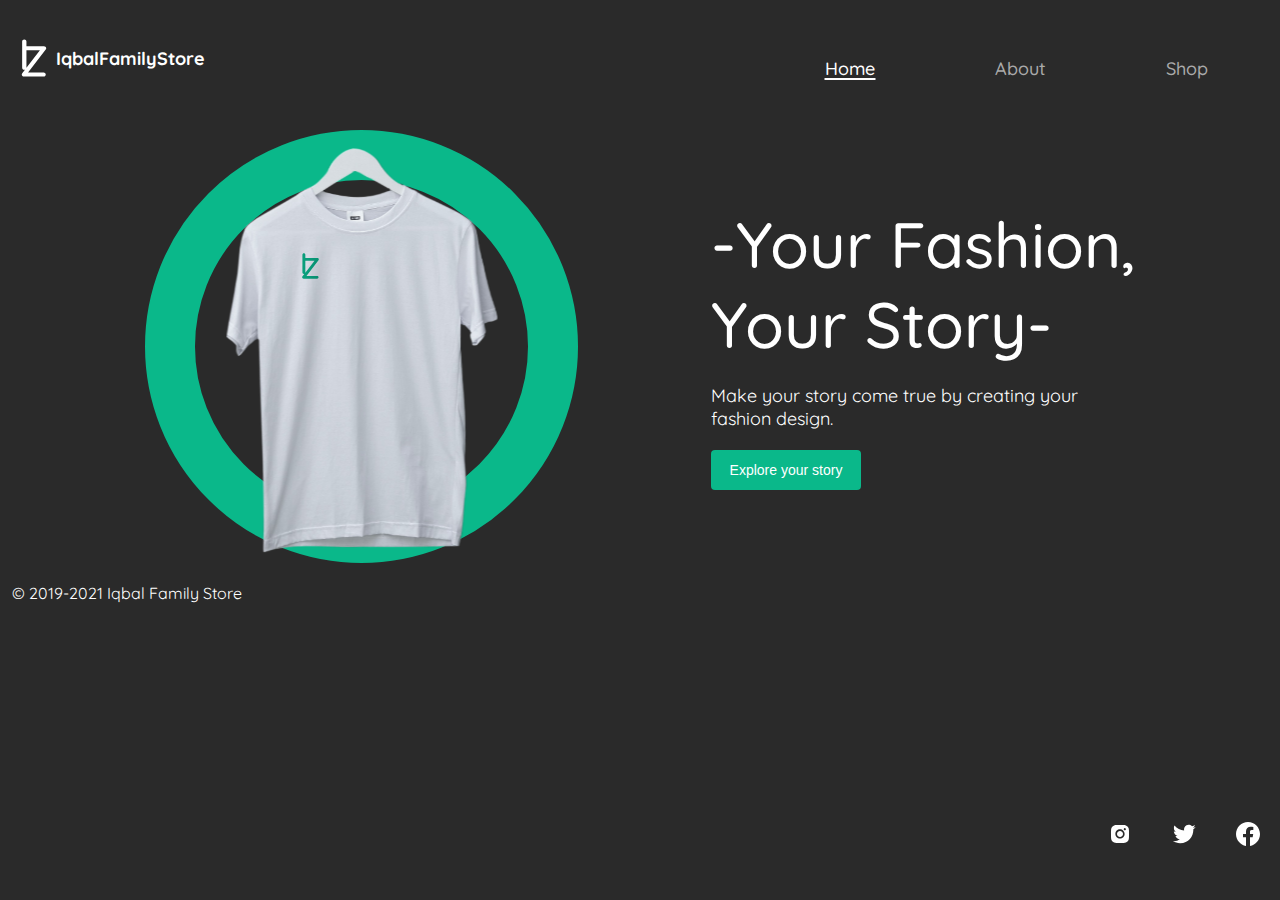
<file: index.html>
<!DOCTYPE html>
<html lang="en">

<head>
    <meta charset="UTF-8">
    <meta http-equiv="X-UA-Compatible" content="IE=edge">
    <meta name="viewport" content="width=device-width, initial-scale=1.0">
    <title>IqbalStore</title>
    <link rel="stylesheet" href="styles/main.css">
    <link rel="preconnect" href="https://fonts.googleapis.com">
    <link rel="preconnect" href="https://fonts.gstatic.com" crossorigin>
    <link href="https://fonts.googleapis.com/css2?family=Quicksand:wght@300;400;500;600;700&display=swap" rel="stylesheet">
    <!-- ICON -->
    <link rel="shortcut icon" href="images/img/favicon/favicon.ico" type="image/x-icon">
    <link rel="icon" href="images/img/favicon/favicon.ico" type="image/x-icon">
</head>

<body>
    <!-- NAVBAR -->
    <nav class="container">
        <div class="navbar">
            <!-- BRAND -->
            <a href="index.html" class="navbar-brand">
                <img class="img-brand" src="images/img/logoWhite.svg" alt="Logo Iqbal Store">
                <p class="name-brand">IqbalFamilyStore</p>
            </a>
            <!-- LINKS -->
            <ul class="navbar-nav">
                <li class="nav-item">
                    <a href="index.html" data-link class="nav-link">Home</a>
                </li>
                <li class="nav-item">
                    <a href="about.html" data-link class="nav-link">About</a>
                </li>
                <li class="nav-item">
                    <a href="shop.html" data-link class="nav-link">Shop</a>
                </li>
            </ul>
        </div>
    </nav>

    <!-- HERO -->
    <header class="hero container">
        <div class="hero-left">
            <div class="circle"></div>
            <img class="img-tshirt" width="273" src="images/content/img-tshirt.svg" alt="T-Shirt">
        </div>
        <div class="hero-right">
            <h1 class="hero-title">-Your Fashion,<br>Your Story-</h1>
            <p class="hero-subtitle">
                Make your story come true by creating your<br>fashion design.
            </p>
            <a href="shop.html" class="cta">
                <button class="btn btn-primary">Explore your story</button>
            </a>
        </div>

        <!-- SOCIAL MEDIA -->
        <ul class="social-media">
            <li class="social-item">
                <a href="https://www.instagram.com/iqbalzayyan/" target="_blank" class="social-link">
                    <svg width="24" height="24" viewBox="0 0 24 24" fill="none" xmlns="http://www.w3.org/2000/svg">
                        <path d="M20.9471 8.305C20.937 7.54762 20.7952 6.79777 20.5281 6.089C20.2964 5.49115 19.9426 4.94819 19.4892 4.49483C19.0359 4.04146 18.4929 3.68765 17.8951 3.456C17.1954 3.19335 16.4562 3.05134 15.7091 3.036C14.7471 2.993 14.4421 2.981 12.0001 2.981C9.55807 2.981 9.24507 2.981 8.29007 3.036C7.54323 3.05145 6.80442 3.19346 6.10507 3.456C5.50713 3.68749 4.96409 4.04124 4.5107 4.49463C4.05731 4.94802 3.70356 5.49105 3.47207 6.089C3.2089 6.78813 3.06719 7.52711 3.05307 8.274C3.01007 9.237 2.99707 9.542 2.99707 11.984C2.99707 14.426 2.99707 14.738 3.05307 15.694C3.06807 16.442 3.20907 17.18 3.47207 17.881C3.70395 18.4788 4.05797 19.0216 4.51151 19.4748C4.96505 19.928 5.50813 20.2816 6.10607 20.513C6.8035 20.7862 7.54244 20.9384 8.29107 20.963C9.25407 21.006 9.55907 21.019 12.0011 21.019C14.4431 21.019 14.7561 21.019 15.7111 20.963C16.4582 20.9483 17.1974 20.8066 17.8971 20.544C18.4948 20.3121 19.0376 19.9582 19.4909 19.5048C19.9442 19.0515 20.2982 18.5087 20.5301 17.911C20.7931 17.211 20.9341 16.473 20.9491 15.724C20.9921 14.762 21.0051 14.457 21.0051 12.014C21.0031 9.572 21.0031 9.262 20.9471 8.305ZM11.9941 16.602C9.44007 16.602 7.37107 14.533 7.37107 11.979C7.37107 9.425 9.44007 7.356 11.9941 7.356C13.2202 7.356 14.396 7.84306 15.263 8.71004C16.13 9.57702 16.6171 10.7529 16.6171 11.979C16.6171 13.2051 16.13 14.381 15.263 15.2479C14.396 16.1149 13.2202 16.602 11.9941 16.602ZM16.8011 8.263C16.6595 8.26313 16.5192 8.23533 16.3884 8.18121C16.2575 8.12708 16.1386 8.04768 16.0385 7.94755C15.9384 7.84742 15.859 7.72853 15.8049 7.59768C15.7507 7.46684 15.7229 7.3266 15.7231 7.185C15.7231 7.0435 15.7509 6.90338 15.8051 6.77265C15.8592 6.64193 15.9386 6.52314 16.0387 6.42309C16.1387 6.32303 16.2575 6.24367 16.3882 6.18952C16.519 6.13537 16.6591 6.1075 16.8006 6.1075C16.9421 6.1075 17.0822 6.13537 17.2129 6.18952C17.3436 6.24367 17.4624 6.32303 17.5625 6.42309C17.6625 6.52314 17.7419 6.64193 17.796 6.77265C17.8502 6.90338 17.8781 7.0435 17.8781 7.185C17.8781 7.781 17.3961 8.263 16.8011 8.263Z"/>
                        <path d="M11.994 14.982C13.6525 14.982 14.997 13.6375 14.997 11.979C14.997 10.3205 13.6525 8.97601 11.994 8.97601C10.3355 8.97601 8.99097 10.3205 8.99097 11.979C8.99097 13.6375 10.3355 14.982 11.994 14.982Z"/>
                    </svg>
                </a>
            </li>
            <li class="social-item">
                <a href="#" class="social-link">
                    <svg width="24" height="24" viewBox="0 0 24 24" fill="none" xmlns="http://www.w3.org/2000/svg">
                        <path d="M23.643 4.93699C22.808 5.30699 21.911 5.55699 20.968 5.66999C21.941 5.08778 22.669 4.17146 23.016 3.09199C22.1019 3.63498 21.1014 4.01719 20.058 4.22199C19.3564 3.47286 18.4271 2.97632 17.4143 2.80947C16.4016 2.64261 15.3621 2.81478 14.4572 3.29924C13.5524 3.78371 12.8328 4.55335 12.4102 5.4887C11.9875 6.42404 11.8855 7.47274 12.12 8.47199C10.2677 8.37899 8.45564 7.89754 6.80144 7.0589C5.14723 6.22025 3.68785 5.04315 2.51801 3.60399C2.11801 4.29399 1.88801 5.09399 1.88801 5.94599C1.88757 6.71299 2.07644 7.46823 2.43789 8.14472C2.79934 8.82121 3.32217 9.39803 3.96001 9.82399C3.22029 9.80045 2.49688 9.60058 1.85001 9.24099V9.30099C1.84994 10.3767 2.22204 11.4194 2.90319 12.252C3.58434 13.0846 4.53258 13.6559 5.58701 13.869C4.9008 14.0547 4.18135 14.0821 3.48301 13.949C3.78051 14.8746 4.36001 15.684 5.14038 16.2639C5.92075 16.8438 6.86293 17.1652 7.83501 17.183C6.18484 18.4784 4.1469 19.1811 2.04901 19.178C1.67739 19.1781 1.30609 19.1564 0.937012 19.113C3.06649 20.4822 5.54535 21.2088 8.07701 21.206C16.647 21.206 21.332 14.108 21.332 7.95199C21.332 7.75199 21.327 7.54999 21.318 7.34999C22.2293 6.69097 23.0159 5.87489 23.641 4.93999L23.643 4.93699Z" />
                    </svg>
                </a>
            </li>
            <li class="social-item">
                <a href="#" class="social-link">
                    <svg width="24" height="24" viewBox="0 0 24 24" fill="none" xmlns="http://www.w3.org/2000/svg">
                        <path fill-rule="evenodd" clip-rule="evenodd" d="M0 12.067C0 18.033 4.333 22.994 10 24V15.333H7V12H10V9.333C10 6.333 11.933 4.667 14.667 4.667C15.533 4.667 16.467 4.8 17.333 4.933V8H15.8C14.333 8 14 8.733 14 9.667V12H17.2L16.667 15.333H14V24C19.667 22.994 24 18.034 24 12.067C24 5.43 18.6 0 12 0C5.4 0 0 5.43 0 12.067Z" />
                    </svg>
                </a>
            </li>
        </ul>
    </header>

    <footer class="copyright c-hero container">
        <p class="copyright-text">© 2019-2021 Iqbal Family Store</p>
    </footer>

    <!-- SCRIPT -->
    <script src="scripts/main.js"></script>
</body>

</html>
</file>
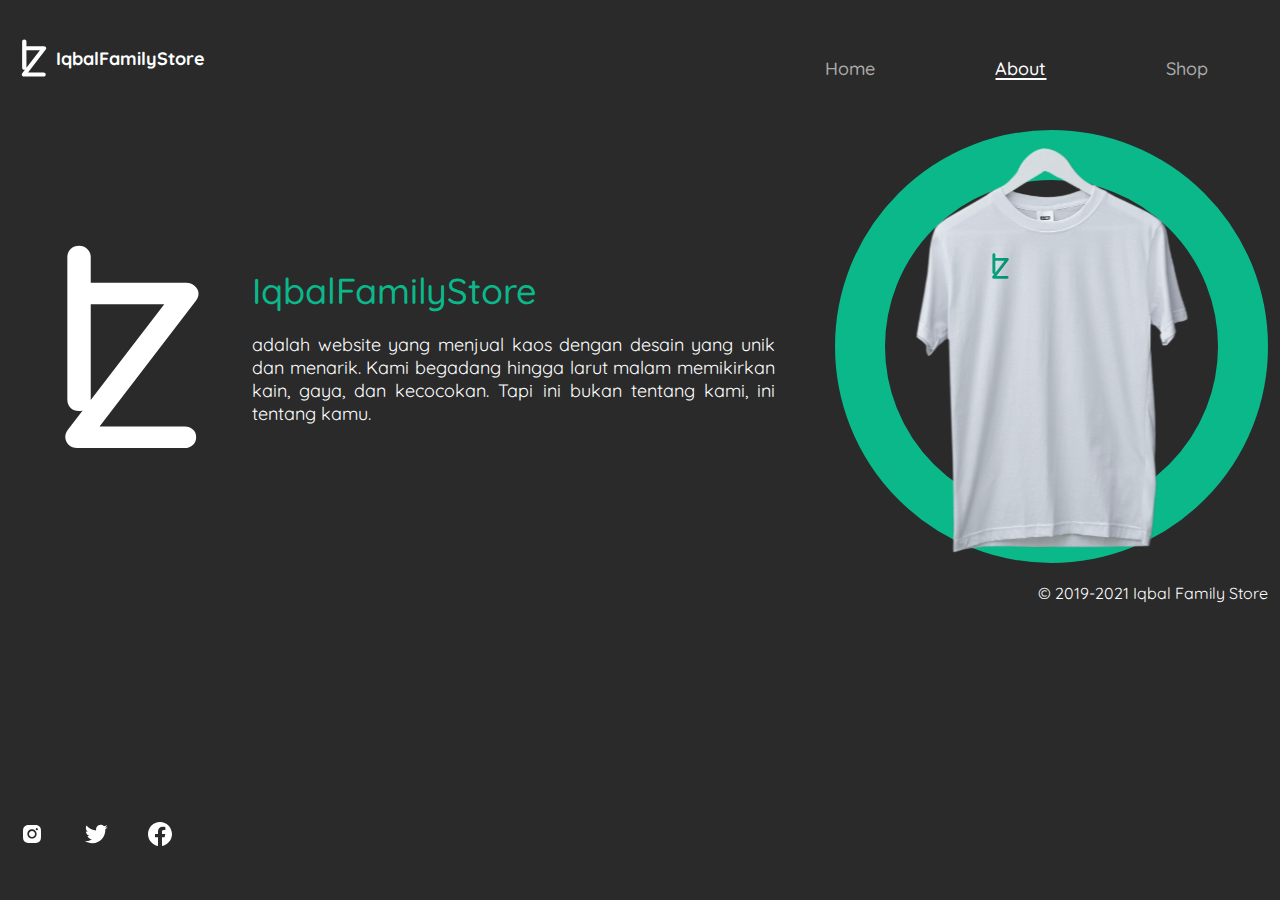
<file: about.html>
<!DOCTYPE html>
<html lang="en">

<head>
    <meta charset="UTF-8">
    <meta http-equiv="X-UA-Compatible" content="IE=edge">
    <meta name="viewport" content="width=device-width, initial-scale=1.0">
    <title>IqbalStore</title>
    <link rel="stylesheet" href="styles/main.css">
    <link rel="preconnect" href="https://fonts.googleapis.com">
    <link rel="preconnect" href="https://fonts.gstatic.com" crossorigin>
    <link href="https://fonts.googleapis.com/css2?family=Quicksand:wght@300;400;500;600;700&display=swap" rel="stylesheet">
    <!-- ICON -->
    <link rel="shortcut icon" href="images/img/favicon/favicon.ico" type="image/x-icon">
    <link rel="icon" href="images/img/favicon/favicon.ico" type="image/x-icon">
</head>

<body>
    <!-- NAVBAR -->
    <nav class="container">
        <div class="navbar">
            <!-- BRAND -->
            <a href="index.html" class="navbar-brand">
                <img class="img-brand" src="images/img/logoWhite.svg" alt="Logo Iqbal Store">
                <p class="name-brand">IqbalFamilyStore</p>
            </a>
            <!-- LINKS -->
            <ul class="navbar-nav">
                <li class="nav-item">
                    <a href="index.html" data-link class="nav-link ">Home</a>
                </li>
                <li class="nav-item">
                    <a href="about.html" data-link class="nav-link">About</a>
                </li>
                <li class="nav-item">
                    <a href="shop.html" data-link class="nav-link">Shop</a>
                </li>
            </ul>
        </div>
    </nav>

    <!-- ABOUT -->
    <header class="about container">
        <div class="about-left">
            <img src="images/img/logoWhite.svg" width="240" alt="Logo IqbalStore">
            <div class="about-brand">
                <h1 class="brand-title">IqbalFamilyStore</h1>
                <p class="brand-subtitle">
                    adalah website yang menjual kaos dengan desain yang unik dan menarik. Kami begadang hingga larut malam memikirkan kain, gaya, dan kecocokan. Tapi ini bukan tentang kami, ini tentang kamu.
                </p>
            </div>
        </div>
        <div class="about-right">
            <div class="circle"></div>
            <img class="img-tshirt" width="273" src="images/content/img-tshirt.svg" alt="T-Shirt">
        </div>

        <!-- SOCIAL MEDIA -->
        <ul class="social-media">
            <li class="social-item">
                <a href="https://www.instagram.com/iqbalzayyan/" target="_blank" class="social-link">
                    <svg width="24" height="24" viewBox="0 0 24 24" fill="none" xmlns="http://www.w3.org/2000/svg">
                        <path d="M20.9471 8.305C20.937 7.54762 20.7952 6.79777 20.5281 6.089C20.2964 5.49115 19.9426 4.94819 19.4892 4.49483C19.0359 4.04146 18.4929 3.68765 17.8951 3.456C17.1954 3.19335 16.4562 3.05134 15.7091 3.036C14.7471 2.993 14.4421 2.981 12.0001 2.981C9.55807 2.981 9.24507 2.981 8.29007 3.036C7.54323 3.05145 6.80442 3.19346 6.10507 3.456C5.50713 3.68749 4.96409 4.04124 4.5107 4.49463C4.05731 4.94802 3.70356 5.49105 3.47207 6.089C3.2089 6.78813 3.06719 7.52711 3.05307 8.274C3.01007 9.237 2.99707 9.542 2.99707 11.984C2.99707 14.426 2.99707 14.738 3.05307 15.694C3.06807 16.442 3.20907 17.18 3.47207 17.881C3.70395 18.4788 4.05797 19.0216 4.51151 19.4748C4.96505 19.928 5.50813 20.2816 6.10607 20.513C6.8035 20.7862 7.54244 20.9384 8.29107 20.963C9.25407 21.006 9.55907 21.019 12.0011 21.019C14.4431 21.019 14.7561 21.019 15.7111 20.963C16.4582 20.9483 17.1974 20.8066 17.8971 20.544C18.4948 20.3121 19.0376 19.9582 19.4909 19.5048C19.9442 19.0515 20.2982 18.5087 20.5301 17.911C20.7931 17.211 20.9341 16.473 20.9491 15.724C20.9921 14.762 21.0051 14.457 21.0051 12.014C21.0031 9.572 21.0031 9.262 20.9471 8.305ZM11.9941 16.602C9.44007 16.602 7.37107 14.533 7.37107 11.979C7.37107 9.425 9.44007 7.356 11.9941 7.356C13.2202 7.356 14.396 7.84306 15.263 8.71004C16.13 9.57702 16.6171 10.7529 16.6171 11.979C16.6171 13.2051 16.13 14.381 15.263 15.2479C14.396 16.1149 13.2202 16.602 11.9941 16.602ZM16.8011 8.263C16.6595 8.26313 16.5192 8.23533 16.3884 8.18121C16.2575 8.12708 16.1386 8.04768 16.0385 7.94755C15.9384 7.84742 15.859 7.72853 15.8049 7.59768C15.7507 7.46684 15.7229 7.3266 15.7231 7.185C15.7231 7.0435 15.7509 6.90338 15.8051 6.77265C15.8592 6.64193 15.9386 6.52314 16.0387 6.42309C16.1387 6.32303 16.2575 6.24367 16.3882 6.18952C16.519 6.13537 16.6591 6.1075 16.8006 6.1075C16.9421 6.1075 17.0822 6.13537 17.2129 6.18952C17.3436 6.24367 17.4624 6.32303 17.5625 6.42309C17.6625 6.52314 17.7419 6.64193 17.796 6.77265C17.8502 6.90338 17.8781 7.0435 17.8781 7.185C17.8781 7.781 17.3961 8.263 16.8011 8.263Z"/>
                        <path d="M11.994 14.982C13.6525 14.982 14.997 13.6375 14.997 11.979C14.997 10.3205 13.6525 8.97601 11.994 8.97601C10.3355 8.97601 8.99097 10.3205 8.99097 11.979C8.99097 13.6375 10.3355 14.982 11.994 14.982Z"/>
                    </svg>
                </a>
            </li>
            <li class="social-item">
                <a href="#" class="social-link">
                    <svg width="24" height="24" viewBox="0 0 24 24" fill="none" xmlns="http://www.w3.org/2000/svg">
                        <path d="M23.643 4.93699C22.808 5.30699 21.911 5.55699 20.968 5.66999C21.941 5.08778 22.669 4.17146 23.016 3.09199C22.1019 3.63498 21.1014 4.01719 20.058 4.22199C19.3564 3.47286 18.4271 2.97632 17.4143 2.80947C16.4016 2.64261 15.3621 2.81478 14.4572 3.29924C13.5524 3.78371 12.8328 4.55335 12.4102 5.4887C11.9875 6.42404 11.8855 7.47274 12.12 8.47199C10.2677 8.37899 8.45564 7.89754 6.80144 7.0589C5.14723 6.22025 3.68785 5.04315 2.51801 3.60399C2.11801 4.29399 1.88801 5.09399 1.88801 5.94599C1.88757 6.71299 2.07644 7.46823 2.43789 8.14472C2.79934 8.82121 3.32217 9.39803 3.96001 9.82399C3.22029 9.80045 2.49688 9.60058 1.85001 9.24099V9.30099C1.84994 10.3767 2.22204 11.4194 2.90319 12.252C3.58434 13.0846 4.53258 13.6559 5.58701 13.869C4.9008 14.0547 4.18135 14.0821 3.48301 13.949C3.78051 14.8746 4.36001 15.684 5.14038 16.2639C5.92075 16.8438 6.86293 17.1652 7.83501 17.183C6.18484 18.4784 4.1469 19.1811 2.04901 19.178C1.67739 19.1781 1.30609 19.1564 0.937012 19.113C3.06649 20.4822 5.54535 21.2088 8.07701 21.206C16.647 21.206 21.332 14.108 21.332 7.95199C21.332 7.75199 21.327 7.54999 21.318 7.34999C22.2293 6.69097 23.0159 5.87489 23.641 4.93999L23.643 4.93699Z" />
                    </svg>
                </a>
            </li>
            <li class="social-item">
                <a href="#" class="social-link">
                    <svg width="24" height="24" viewBox="0 0 24 24" fill="none" xmlns="http://www.w3.org/2000/svg">
                        <path fill-rule="evenodd" clip-rule="evenodd" d="M0 12.067C0 18.033 4.333 22.994 10 24V15.333H7V12H10V9.333C10 6.333 11.933 4.667 14.667 4.667C15.533 4.667 16.467 4.8 17.333 4.933V8H15.8C14.333 8 14 8.733 14 9.667V12H17.2L16.667 15.333H14V24C19.667 22.994 24 18.034 24 12.067C24 5.43 18.6 0 12 0C5.4 0 0 5.43 0 12.067Z" />
                    </svg>
                </a>
            </li>
        </ul>
    </header>

    <footer class="copyright c-about container">
        <p class="copyright-text">© 2019-2021 Iqbal Family Store</p>
    </footer>

    <!-- SCRIPT -->
    <script src="scripts/main.js"></script>
</body>

</html>
</file>
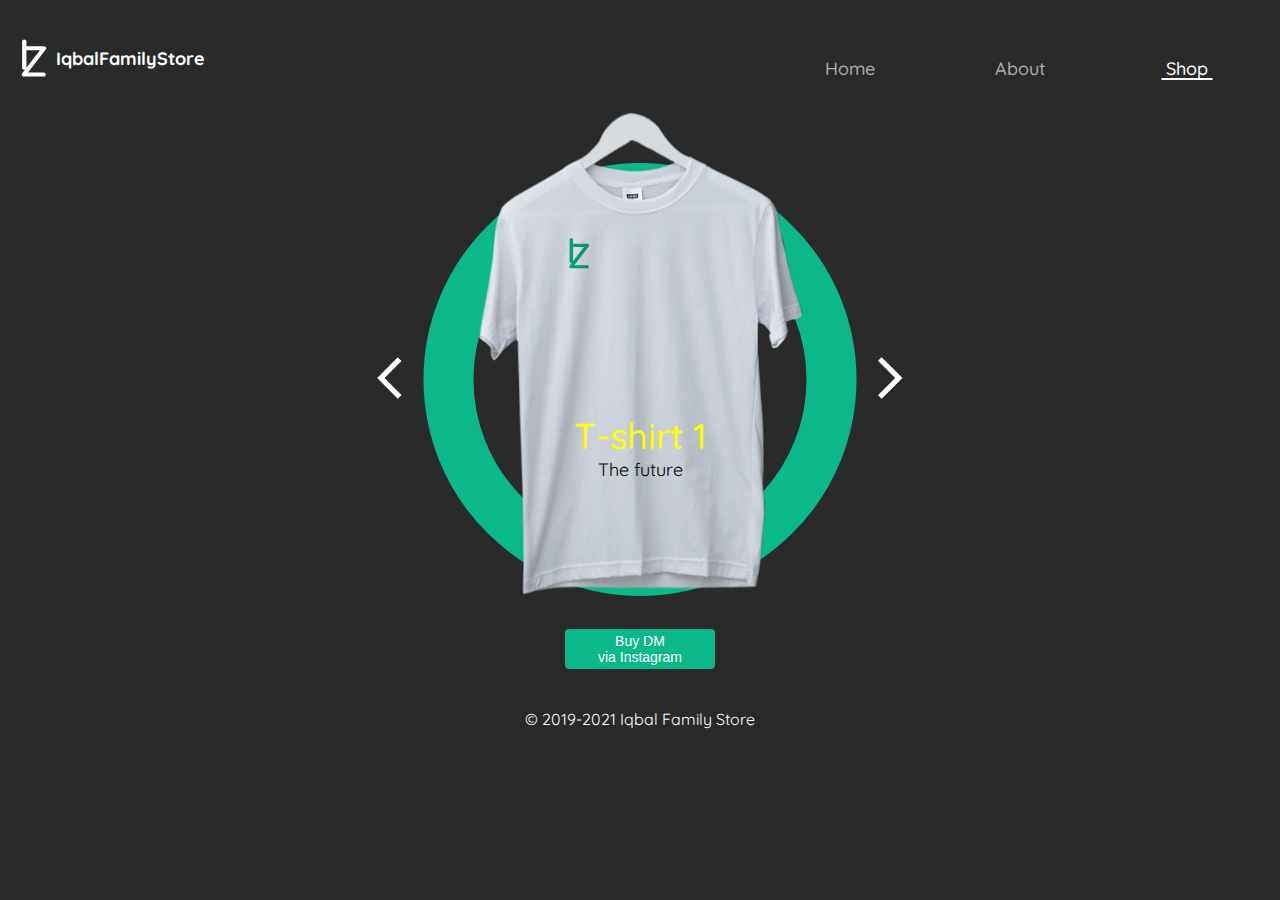
<file: shop.html>
<!DOCTYPE html>
<html lang="en">

<head>
    <meta charset="UTF-8">
    <meta http-equiv="X-UA-Compatible" content="IE=edge">
    <meta name="viewport" content="width=device-width, initial-scale=1.0">
    <title>IqbalStore</title>
    <link rel="stylesheet" href="styles/main.css">
    <link rel="preconnect" href="https://fonts.googleapis.com">
    <link rel="preconnect" href="https://fonts.gstatic.com" crossorigin>
    <link href="https://fonts.googleapis.com/css2?family=Quicksand:wght@300;400;500;600;700&display=swap" rel="stylesheet">
    <!-- ICON -->
    <link rel="shortcut icon" href="images/img/favicon/favicon.ico" type="image/x-icon">
    <link rel="icon" href="images/img/favicon/favicon.ico" type="image/x-icon">
</head>

<body>
    <!-- NAVBAR -->
    <nav class="container">
        <div class="navbar">
            <!-- BRAND -->
            <a href="index.html" class="navbar-brand">
                <img class="img-brand" src="images/img/logoWhite.svg" alt="Logo Iqbal Store">
                <p class="name-brand">IqbalFamilyStore</p>
            </a>
            <!-- LINKS -->
            <ul class="navbar-nav">
                <li class="nav-item">
                    <a href="index.html" data-link class="nav-link">Home</a>
                </li>
                <li class="nav-item">
                    <a href="about.html" data-link class="nav-link">About</a>
                </li>
                <li class="nav-item">
                    <a href="shop.html" data-link class="nav-link">Shop</a>
                </li>
            </ul>
        </div>
    </nav>

    <!-- SHOP -->
    <header class="shop container">
        <div class="circle"></div>
        <div class="slides">
            <div class="mySlides">
                <img class="img-tshirt" src="images/content/img-tshirt.svg" alt="T-Shirt">
                <div class="text-shop">
                    <h3 class="title-img" style="color: yellow;">T-shirt 1</h3>
                    <p class="subtitle-img">The future</p>
                </div>
            </div>
            <div class="mySlides">
                <img class="img-tshirt" src="images/content/img-tshirt.svg" alt="T-Shirt">
                <div class="text-shop">
                    <h3 class="title-img" style="color: white;">T-shirt 2</h3>
                    <p class="subtitle-img">The future</p>
                </div>
            </div>
            <div class="mySlides">
                <img class="img-tshirt" src="images/content/img-tshirt.svg" alt="T-Shirt">
                <div class="text-shop">
                    <h3 class="title-img" style="color: blue;">T-shirt 3</h3>
                    <p class="subtitle-img">The future</p>
                </div>
            </div>
        </div>
        <a href="https://www.instagram.com/iqbalzayyan/" target="_blank" class="secondary">
            <button class="btn btn-secondary">Buy DM<br>via Instagram</button>
        </a>
        <!-- CONTROL -->
        <div class="control">
            <button class="prev" onclick="plusSlides(-1)">
                <svg width="50" height="50" viewBox="0 0 50 50" fill="none" xmlns="http://www.w3.org/2000/svg">
                    <path d="M36.4792 8.06247L32.7709 4.37497L12.1667 25L32.7917 45.625L36.4792 41.9375L19.5417 25L36.4792 8.06247Z" />
                </svg>                    
            </button>
            <button class="next" onclick="plusSlides(1)">
                <svg width="50" height="50" viewBox="0 0 50 50" fill="none" xmlns="http://www.w3.org/2000/svg">
                    <path d="M12.9792 42.1458L16.6667 45.8333L37.5 25L16.6667 4.16666L12.9792 7.85416L30.125 25L12.9792 42.1458Z" />
                </svg>                    
            </button>
        </div>
    </header>

    <footer class="copyright c-shop container">
        <p class="copyright-text">© 2019-2021 Iqbal Family Store</p>
    </footer>

    <!-- SCRIPT -->
    <script src="scripts/main.js"></script>
</body>

</html>
</file>
<file: styles/main.css>
.hero {
  display: -webkit-box;
  display: -ms-flexbox;
  display: flex;
  -webkit-box-align: center;
      -ms-flex-align: center;
          align-items: center;
  -webkit-box-pack: space-evenly;
      -ms-flex-pack: space-evenly;
          justify-content: space-evenly;
  margin-top: 50px;
}

.hero .hero-left {
  position: relative;
  -webkit-animation: roll-in-blurred-left 1.5s cubic-bezier(0.23, 1, 0.32, 1) both;
          animation: roll-in-blurred-left 1.5s cubic-bezier(0.23, 1, 0.32, 1) both;
}

@-webkit-keyframes roll-in-blurred-left {
  0% {
    -webkit-transform: translateX(-1000px) rotate(-720deg);
            transform: translateX(-1000px) rotate(-720deg);
    -webkit-filter: blur(50px);
            filter: blur(50px);
    opacity: 0;
  }
  100% {
    -webkit-transform: translateX(0) rotate(0deg);
            transform: translateX(0) rotate(0deg);
    -webkit-filter: blur(0);
            filter: blur(0);
    opacity: 1;
  }
}

@keyframes roll-in-blurred-left {
  0% {
    -webkit-transform: translateX(-1000px) rotate(-720deg);
            transform: translateX(-1000px) rotate(-720deg);
    -webkit-filter: blur(50px);
            filter: blur(50px);
    opacity: 0;
  }
  100% {
    -webkit-transform: translateX(0) rotate(0deg);
            transform: translateX(0) rotate(0deg);
    -webkit-filter: blur(0);
            filter: blur(0);
    opacity: 1;
  }
}

.hero .hero-left .img-tshirt {
  position: absolute;
  top: 0;
  left: 50%;
  -webkit-transform: translateX(-50%);
          transform: translateX(-50%);
}

.hero .hero-right {
  display: -webkit-box;
  display: -ms-flexbox;
  display: flex;
  -webkit-box-orient: vertical;
  -webkit-box-direction: normal;
      -ms-flex-direction: column;
          flex-direction: column;
  -webkit-box-align: start;
      -ms-flex-align: start;
          align-items: flex-start;
  -webkit-box-pack: justify;
      -ms-flex-pack: justify;
          justify-content: space-between;
  position: relative;
}

.hero .hero-right .hero-title {
  font-size: 64px;
  font-weight: 500;
  color: #fff;
  margin-bottom: 20px;
  -webkit-animation: tracking-in-expand 0.7s cubic-bezier(0.215, 0.61, 0.355, 1) both;
          animation: tracking-in-expand 0.7s cubic-bezier(0.215, 0.61, 0.355, 1) both;
}

.hero .hero-right .hero-subtitle {
  font-size: 18px;
  font-weight: 400;
  color: #fff;
  margin-bottom: 20px;
  -webkit-animation: tracking-in-expand 0.7s cubic-bezier(0.215, 0.61, 0.355, 1) both;
          animation: tracking-in-expand 0.7s cubic-bezier(0.215, 0.61, 0.355, 1) both;
}

@-webkit-keyframes tracking-in-expand {
  0% {
    letter-spacing: -0.5em;
    opacity: 0;
  }
  40% {
    opacity: 0.6;
  }
  100% {
    opacity: 1;
  }
}

@keyframes tracking-in-expand {
  0% {
    letter-spacing: -0.5em;
    opacity: 0;
  }
  40% {
    opacity: 0.6;
  }
  100% {
    opacity: 1;
  }
}

.hero .hero-right .btn-primary {
  font-size: 14px;
  font-weight: 500;
  color: #fff;
  background: #0AB88A;
  -webkit-transition: 0.5s ease;
  transition: 0.5s ease;
  -webkit-animation: heartbeat 1.5s ease-in-out 1s infinite both;
          animation: heartbeat 1.5s ease-in-out 1s infinite both;
}

.hero .hero-right .btn-primary:hover {
  background: #088362;
}

@-webkit-keyframes heartbeat {
  from {
    -webkit-transform: scale(1);
    transform: scale(1);
    -webkit-transform-origin: center center;
    transform-origin: center center;
    -webkit-animation-timing-function: ease-out;
    animation-timing-function: ease-out;
  }
  10% {
    -webkit-transform: scale(0.91);
    transform: scale(0.91);
    -webkit-animation-timing-function: ease-in;
    animation-timing-function: ease-in;
  }
  17% {
    -webkit-transform: scale(0.98);
    transform: scale(0.98);
    -webkit-animation-timing-function: ease-out;
    animation-timing-function: ease-out;
  }
  33% {
    -webkit-transform: scale(0.87);
    transform: scale(0.87);
    -webkit-animation-timing-function: ease-in;
    animation-timing-function: ease-in;
  }
  45% {
    -webkit-transform: scale(1);
    transform: scale(1);
    -webkit-animation-timing-function: ease-out;
    animation-timing-function: ease-out;
  }
}

@keyframes heartbeat {
  from {
    -webkit-transform: scale(1);
    transform: scale(1);
    -webkit-transform-origin: center center;
    transform-origin: center center;
    -webkit-animation-timing-function: ease-out;
    animation-timing-function: ease-out;
  }
  10% {
    -webkit-transform: scale(0.91);
    transform: scale(0.91);
    -webkit-animation-timing-function: ease-in;
    animation-timing-function: ease-in;
  }
  17% {
    -webkit-transform: scale(0.98);
    transform: scale(0.98);
    -webkit-animation-timing-function: ease-out;
    animation-timing-function: ease-out;
  }
  33% {
    -webkit-transform: scale(0.87);
    transform: scale(0.87);
    -webkit-animation-timing-function: ease-in;
    animation-timing-function: ease-in;
  }
  45% {
    -webkit-transform: scale(1);
    transform: scale(1);
    -webkit-animation-timing-function: ease-out;
    animation-timing-function: ease-out;
  }
}

.hero .social-media {
  display: -webkit-box;
  display: -ms-flexbox;
  display: flex;
  -webkit-box-align: center;
      -ms-flex-align: center;
          align-items: center;
  -webkit-box-pack: justify;
      -ms-flex-pack: justify;
          justify-content: space-between;
  position: absolute;
  bottom: 50px;
  right: 0;
}

.hero .social-media .social-item {
  padding: 0 20px;
}

.hero .social-media .social-item .social-link svg {
  fill: #fff;
}

.about {
  display: -webkit-box;
  display: -ms-flexbox;
  display: flex;
  -webkit-box-align: center;
      -ms-flex-align: center;
          align-items: center;
  -webkit-box-pack: space-evenly;
      -ms-flex-pack: space-evenly;
          justify-content: space-evenly;
  margin-top: 50px;
}

.about .about-left {
  display: -webkit-box;
  display: -ms-flexbox;
  display: flex;
  -webkit-box-align: center;
      -ms-flex-align: center;
          align-items: center;
  -webkit-box-pack: justify;
      -ms-flex-pack: justify;
          justify-content: space-between;
  margin-right: 60px;
}

.about .about-left img {
  -webkit-animation: swing-in-top-fwd 1s cubic-bezier(0.175, 0.885, 0.32, 1.275) both;
          animation: swing-in-top-fwd 1s cubic-bezier(0.175, 0.885, 0.32, 1.275) both;
}

@-webkit-keyframes swing-in-top-fwd {
  0% {
    -webkit-transform: rotateX(-100deg);
            transform: rotateX(-100deg);
    -webkit-transform-origin: top;
            transform-origin: top;
    opacity: 0;
  }
  100% {
    -webkit-transform: rotateX(0deg);
            transform: rotateX(0deg);
    -webkit-transform-origin: top;
            transform-origin: top;
    opacity: 1;
  }
}

@keyframes swing-in-top-fwd {
  0% {
    -webkit-transform: rotateX(-100deg);
            transform: rotateX(-100deg);
    -webkit-transform-origin: top;
            transform-origin: top;
    opacity: 0;
  }
  100% {
    -webkit-transform: rotateX(0deg);
            transform: rotateX(0deg);
    -webkit-transform-origin: top;
            transform-origin: top;
    opacity: 1;
  }
}

.about .about-left .about-brand {
  display: -webkit-box;
  display: -ms-flexbox;
  display: flex;
  -webkit-box-orient: vertical;
  -webkit-box-direction: normal;
      -ms-flex-direction: column;
          flex-direction: column;
  -webkit-box-align: start;
      -ms-flex-align: start;
          align-items: flex-start;
  -webkit-box-pack: justify;
      -ms-flex-pack: justify;
          justify-content: space-between;
}

.about .about-left .about-brand .brand-title {
  font-size: 36px;
  font-weight: 500;
  color: #0AB88A;
  margin-bottom: 20px;
  -webkit-animation: tracking-in-expand 0.7s cubic-bezier(0.215, 0.61, 0.355, 1) both;
          animation: tracking-in-expand 0.7s cubic-bezier(0.215, 0.61, 0.355, 1) both;
}

@keyframes tracking-in-expand {
  0% {
    letter-spacing: -0.5em;
    opacity: 0;
  }
  40% {
    opacity: 0.6;
  }
  100% {
    opacity: 1;
  }
}

.about .about-left .about-brand .brand-subtitle {
  font-size: 18px;
  font-weight: 400;
  color: #fff;
  text-align: justify;
  -webkit-animation: opacity-text ease-in-out 2s both;
          animation: opacity-text ease-in-out 2s both;
}

@-webkit-keyframes opacity-text {
  from {
    opacity: 0;
  }
  to {
    opacity: 1;
  }
}

@keyframes opacity-text {
  from {
    opacity: 0;
  }
  to {
    opacity: 1;
  }
}

.about .about-right {
  position: relative;
  -webkit-animation: roll-in-blurred-left 1.5s cubic-bezier(0.23, 1, 0.32, 1) both;
          animation: roll-in-blurred-left 1.5s cubic-bezier(0.23, 1, 0.32, 1) both;
}

@keyframes roll-in-blurred-left {
  0% {
    -webkit-transform: translateX(-1000px) rotate(-720deg);
            transform: translateX(-1000px) rotate(-720deg);
    -webkit-filter: blur(50px);
            filter: blur(50px);
    opacity: 0;
  }
  100% {
    -webkit-transform: translateX(0) rotate(0deg);
            transform: translateX(0) rotate(0deg);
    -webkit-filter: blur(0);
            filter: blur(0);
    opacity: 1;
  }
}

.about .about-right .img-tshirt {
  position: absolute;
  top: 0;
  left: 50%;
  -webkit-transform: translateX(-50%);
          transform: translateX(-50%);
}

.about .social-media {
  display: -webkit-box;
  display: -ms-flexbox;
  display: flex;
  -webkit-box-align: center;
      -ms-flex-align: center;
          align-items: center;
  -webkit-box-pack: justify;
      -ms-flex-pack: justify;
          justify-content: space-between;
  position: absolute;
  bottom: 50px;
  left: 0;
}

.about .social-media .social-item {
  padding: 0 20px;
}

.about .social-media .social-item .social-link svg {
  fill: #fff;
}

.shop {
  display: -webkit-box;
  display: -ms-flexbox;
  display: flex;
  -webkit-box-align: center;
      -ms-flex-align: center;
          align-items: center;
  -webkit-box-pack: center;
      -ms-flex-pack: center;
          justify-content: center;
  position: relative;
  margin-top: 10px;
  margin-bottom: 40px;
  -webkit-box-orient: vertical;
  -webkit-box-direction: normal;
      -ms-flex-direction: column;
          flex-direction: column;
  -webkit-animation: slide-in-elliptic-top-fwd 1.2s cubic-bezier(0.25, 0.46, 0.45, 0.94) both;
          animation: slide-in-elliptic-top-fwd 1.2s cubic-bezier(0.25, 0.46, 0.45, 0.94) both;
}

@-webkit-keyframes slide-in-elliptic-top-fwd {
  0% {
    -webkit-transform: translateY(-600px) rotateX(-30deg) scale(0);
            transform: translateY(-600px) rotateX(-30deg) scale(0);
    -webkit-transform-origin: 50% 100%;
            transform-origin: 50% 100%;
    opacity: 0;
  }
  100% {
    -webkit-transform: translateY(0) rotateX(0) scale(1);
            transform: translateY(0) rotateX(0) scale(1);
    -webkit-transform-origin: 50% 1400px;
            transform-origin: 50% 1400px;
    opacity: 1;
  }
}

@keyframes slide-in-elliptic-top-fwd {
  0% {
    -webkit-transform: translateY(-600px) rotateX(-30deg) scale(0);
            transform: translateY(-600px) rotateX(-30deg) scale(0);
    -webkit-transform-origin: 50% 100%;
            transform-origin: 50% 100%;
    opacity: 0;
  }
  100% {
    -webkit-transform: translateY(0) rotateX(0) scale(1);
            transform: translateY(0) rotateX(0) scale(1);
    -webkit-transform-origin: 50% 1400px;
            transform-origin: 50% 1400px;
    opacity: 1;
  }
}

.shop .circle {
  position: absolute;
  left: 50%;
  -webkit-transform: translateX(-50%);
          transform: translateX(-50%);
  z-index: -2;
}

.shop .slides {
  display: -webkit-box;
  display: -ms-flexbox;
  display: flex;
  -webkit-box-align: center;
      -ms-flex-align: center;
          align-items: center;
  -webkit-box-pack: justify;
      -ms-flex-pack: justify;
          justify-content: space-between;
  width: 100%;
}

.shop .slides .mySlides {
  position: relative;
  display: none;
  padding: 0 0.75rem;
  margin: 0 auto;
}

.shop .slides .mySlides .img-tshirt {
  width: 325px;
  height: 535px;
}

.shop .slides .mySlides .text-shop {
  position: absolute;
  top: 60%;
  left: 50%;
  -webkit-transform: translateX(-50%);
          transform: translateX(-50%);
  text-align: center;
}

.shop .slides .mySlides .text-shop .title-img {
  font-size: 36px;
  font-weight: 500;
}

.shop .slides .mySlides .text-shop .subtitle-img {
  font-size: 18px;
  font-weight: 400;
}

.shop .btn-secondary {
  font-size: 14px;
  font-weight: 500;
  color: #fff;
  background: #0AB88A;
  -webkit-transition: 0.6s ease;
  transition: 0.6s ease;
}

.shop .btn-secondary:hover {
  background: #088362;
}

.shop .control {
  display: -webkit-box;
  display: -ms-flexbox;
  display: flex;
  -webkit-box-align: center;
      -ms-flex-align: center;
          align-items: center;
  -webkit-box-pack: justify;
      -ms-flex-pack: justify;
          justify-content: space-between;
  width: 550px;
  position: absolute;
  left: 50%;
  -webkit-transform: translateX(-50%);
          transform: translateX(-50%);
}

.shop .control .prev,
.shop .control .next {
  background: transparent;
  cursor: pointer;
}

.shop .control .prev svg,
.shop .control .next svg {
  fill: #fff;
  -webkit-transition: all 0.6s ease;
  transition: all 0.6s ease;
}

.shop .control .prev svg:hover,
.shop .control .next svg:hover {
  fill: #aaa;
}

* {
  margin: 0;
  padding: 0;
  -webkit-box-sizing: border-box;
          box-sizing: border-box;
}

body {
  background: #2a2a2a;
  font-family: 'Quicksand', sans-serif;
  overflow-x: hidden;
}

ul {
  list-style: none;
}

a {
  text-decoration: none;
}

.container {
  max-width: 1286px;
  padding-left: 0.75rem;
  padding-right: 0.75rem;
  margin-left: auto;
  margin-right: auto;
}

.active-link {
  font-size: 18px;
  font-weight: 500;
  color: #fff !important;
  position: relative;
}

.active-link::after {
  content: " ";
  width: 51px !important;
  height: 2px;
  background: #fff;
  position: absolute;
  left: 50%;
  bottom: 0;
  -webkit-transform: translateX(-50%);
          transform: translateX(-50%);
  -webkit-transition: all 0.5s ease;
  transition: all 0.5s ease;
}

.circle {
  width: 433px;
  height: 433px;
  border: 50px solid #0AB88A;
  border-radius: 100%;
}

button {
  border: none;
}

.btn {
  width: 150px;
  height: 40px;
  border-radius: 4px;
  cursor: pointer;
}

.navbar {
  display: -webkit-box;
  display: -ms-flexbox;
  display: flex;
  -webkit-box-align: end;
      -ms-flex-align: end;
          align-items: flex-end;
  -webkit-box-pack: justify;
      -ms-flex-pack: justify;
          justify-content: space-between;
  margin-top: 36px;
}

.navbar .navbar-brand {
  display: -webkit-box;
  display: -ms-flexbox;
  display: flex;
  -webkit-box-align: center;
      -ms-flex-align: center;
          align-items: center;
  -webkit-box-pack: justify;
      -ms-flex-pack: justify;
          justify-content: space-between;
}

.navbar .navbar-brand .img-brand {
  width: 44px;
  height: 44px;
}

.navbar .navbar-brand .name-brand {
  font-size: 18px;
  font-weight: 700;
  color: #fff;
}

.navbar .navbar-nav {
  display: -webkit-box;
  display: -ms-flexbox;
  display: flex;
  -webkit-box-align: center;
      -ms-flex-align: center;
          align-items: center;
  -webkit-box-pack: justify;
      -ms-flex-pack: justify;
          justify-content: space-between;
}

.navbar .navbar-nav .nav-item {
  padding: 0 60px;
  position: relative;
}

.navbar .navbar-nav .nav-item .nav-link {
  font-size: 18px;
  font-weight: 500;
  color: #aaaaaa;
  position: relative;
}

.navbar .navbar-nav .nav-item .nav-link:hover {
  color: #fff;
}

.navbar .navbar-nav .nav-item .nav-link::after {
  content: " ";
  width: 0;
  height: 2px;
  background: #fff;
  position: absolute;
  left: 50%;
  bottom: 0;
  -webkit-transform: translateX(-50%);
          transform: translateX(-50%);
  -webkit-transition: all 0.5s ease;
  transition: all 0.5s ease;
}

.navbar .navbar-nav .nav-item .nav-link:hover::after {
  width: 51px;
}

.copyright {
  margin-top: 20px;
  margin-bottom: 40px;
}

.copyright .copyright-text {
  color: #fff;
}

.c-about {
  text-align: end;
}

.c-shop {
  text-align: center;
}
/*# sourceMappingURL=main.css.map */
</file>
